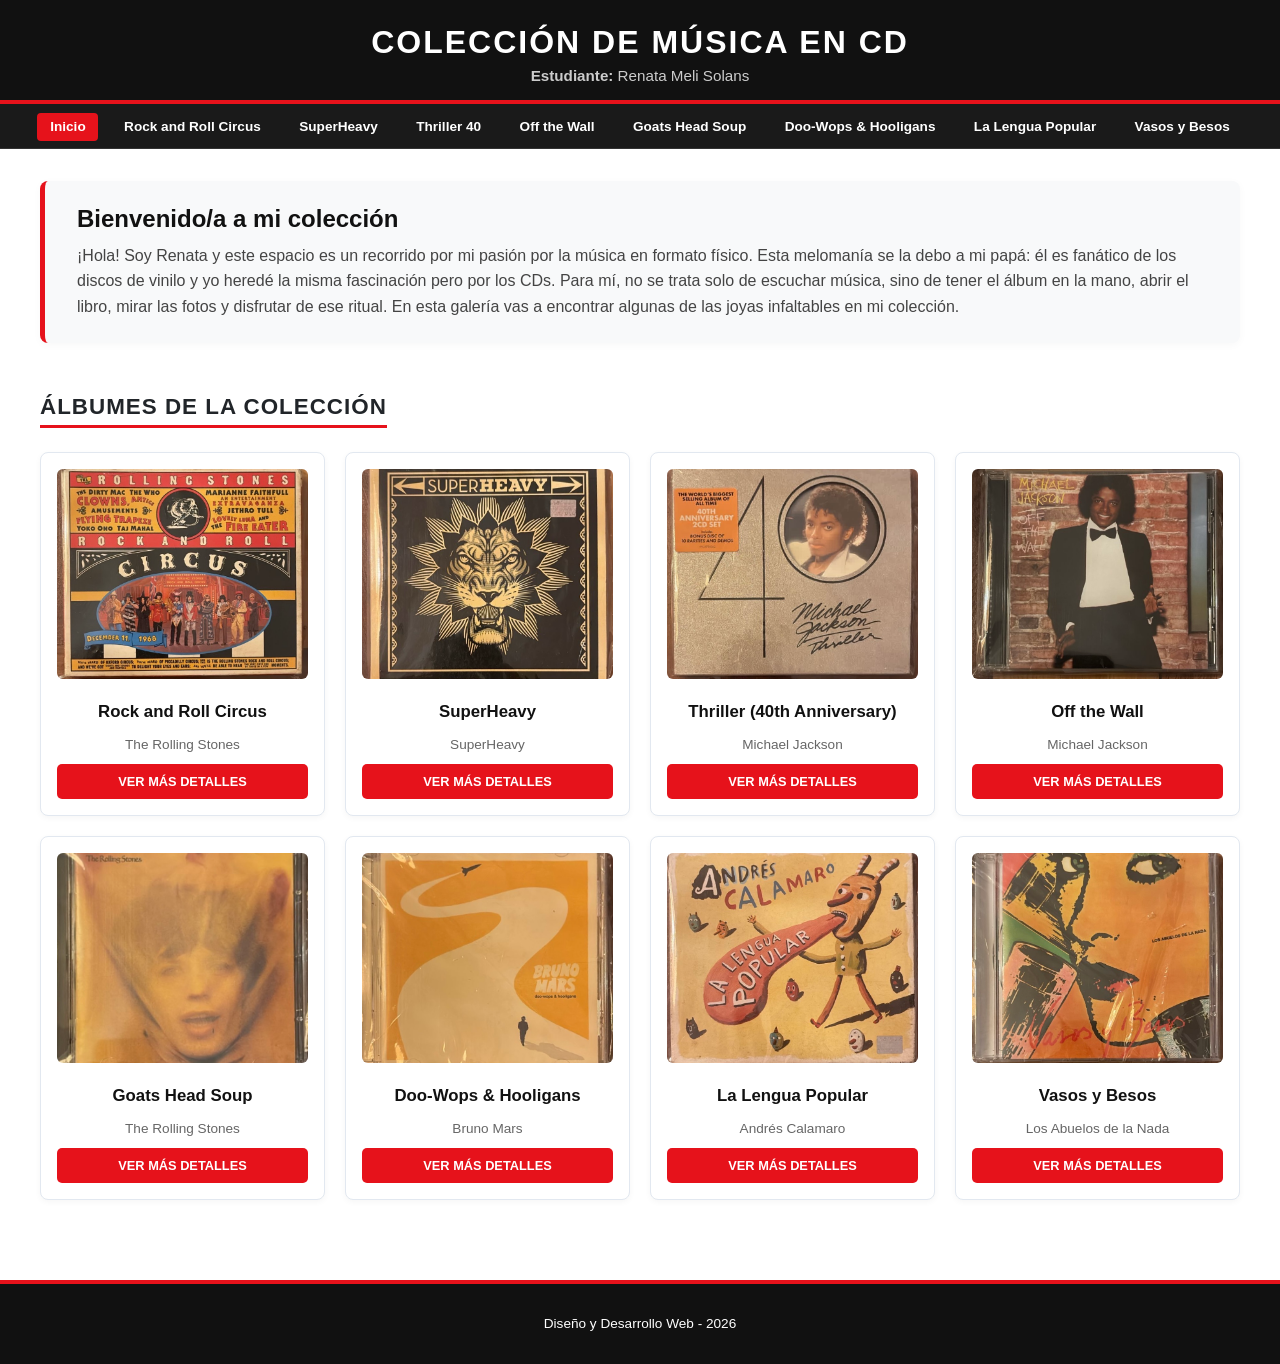
<file: index.html>
<!DOCTYPE html>
<html lang="es">
<head>
    <meta charset="UTF-8">
    <meta name="viewport" content="width=device-width, initial-scale=1.0">
    <title>Galería de CDs - Inicio</title>
    <link rel="stylesheet" href="css/style.css">
</head>
<body>

    <header>
        <h1>Colección de Música en CD</h1>
        <p><strong>Estudiante:</strong> Renata Meli Solans</p>
    </header>

    <nav>
        <ul>
            <li><a href="index.html" class="activo">Inicio</a></li>
            <li><a href="cd1.html">Rock and Roll Circus</a></li>
            <li><a href="cd2.html">SuperHeavy</a></li>
            <li><a href="cd3.html">Thriller 40</a></li>
            <li><a href="cd4.html">Off the Wall</a></li>
            <li><a href="cd5.html">Goats Head Soup</a></li>
            <li><a href="cd6.html">Doo-Wops & Hooligans</a></li>
            <li><a href="cd7.html">La Lengua Popular</a></li>
            <li><a href="cd8.html">Vasos y Besos</a></li>
        </ul>
    </nav>

    <main>
        <section class="presentacion">
            <h2>Bienvenido/a a mi colección</h2>
            <p>¡Hola! Soy Renata y este espacio es un recorrido por mi pasión por la música en formato físico. Esta melomanía se la debo a mi papá: él es fanático de los discos de vinilo y yo heredé la misma fascinación pero por los CDs. Para mí, no se trata solo de escuchar música, sino de tener el álbum en la mano, abrir el libro, mirar las fotos y disfrutar de ese ritual. En esta galería vas a encontrar algunas de las joyas infaltables en mi colección.</p>
        </section>
        
        <h2>Álbumes de la Colección</h2>
        
        <section class="galeria">
            <div class="tarjeta">
                <img src="img/rock-and-roll-circus.jpg" alt="The Rolling Stones - Rock and Roll Circus">
                <h3>Rock and Roll Circus</h3>
                <p>The Rolling Stones</p>
                <a href="cd1.html">Ver más detalles</a>
            </div>

            <div class="tarjeta">
                <img src="img/superheavy.jpg" alt="SuperHeavy - SuperHeavy">
                <h3>SuperHeavy</h3>
                <p>SuperHeavy</p>
                <a href="cd2.html">Ver más detalles</a>
            </div>

            <div class="tarjeta">
                <img src="img/thriller.jpg" alt="Michael Jackson - Thriller 40">
                <h3>Thriller (40th Anniversary)</h3>
                <p>Michael Jackson</p>
                <a href="cd3.html">Ver más detalles</a>
            </div>

            <div class="tarjeta">
                <img src="img/off-the-wall.jpg" alt="Michael Jackson - Off The Wall">
                <h3>Off the Wall</h3>
                <p>Michael Jackson</p>
                <a href="cd4.html">Ver más detalles</a>
            </div>

            <div class="tarjeta">
                <img src="img/goats-head-soup.jpg" alt="The Rolling Stones - Goats Head Soup">
                <h3>Goats Head Soup</h3>
                <p>The Rolling Stones</p>
                <a href="cd5.html">Ver más detalles</a>
            </div>

            <div class="tarjeta">
                <img src="img/doo-wops.jpg" alt="Bruno Mars - Doo-Wops & Hooligans">
                <h3>Doo-Wops & Hooligans</h3>
                <p>Bruno Mars</p>
                <a href="cd6.html">Ver más detalles</a>
            </div>

            <div class="tarjeta">
                <img src="img/la-lengua-popular.jpg" alt="Andrés Calamaro - La Lengua Popular">
                <h3>La Lengua Popular</h3>
                <p>Andrés Calamaro</p>
                <a href="cd7.html">Ver más detalles</a>
            </div>

            <div class="tarjeta">
                <img src="img/vasos-y-besos.jpg" alt="Los Abuelos de la Nada - Vasos y Besos">
                <h3>Vasos y Besos</h3>
                <p>Los Abuelos de la Nada</p>
                <a href="cd8.html">Ver más detalles</a>
            </div>
        </section>
    </main>

    <footer>
        <p>Diseño y Desarrollo Web - 2026</p>
    </footer>

</body>
</html>
</file>
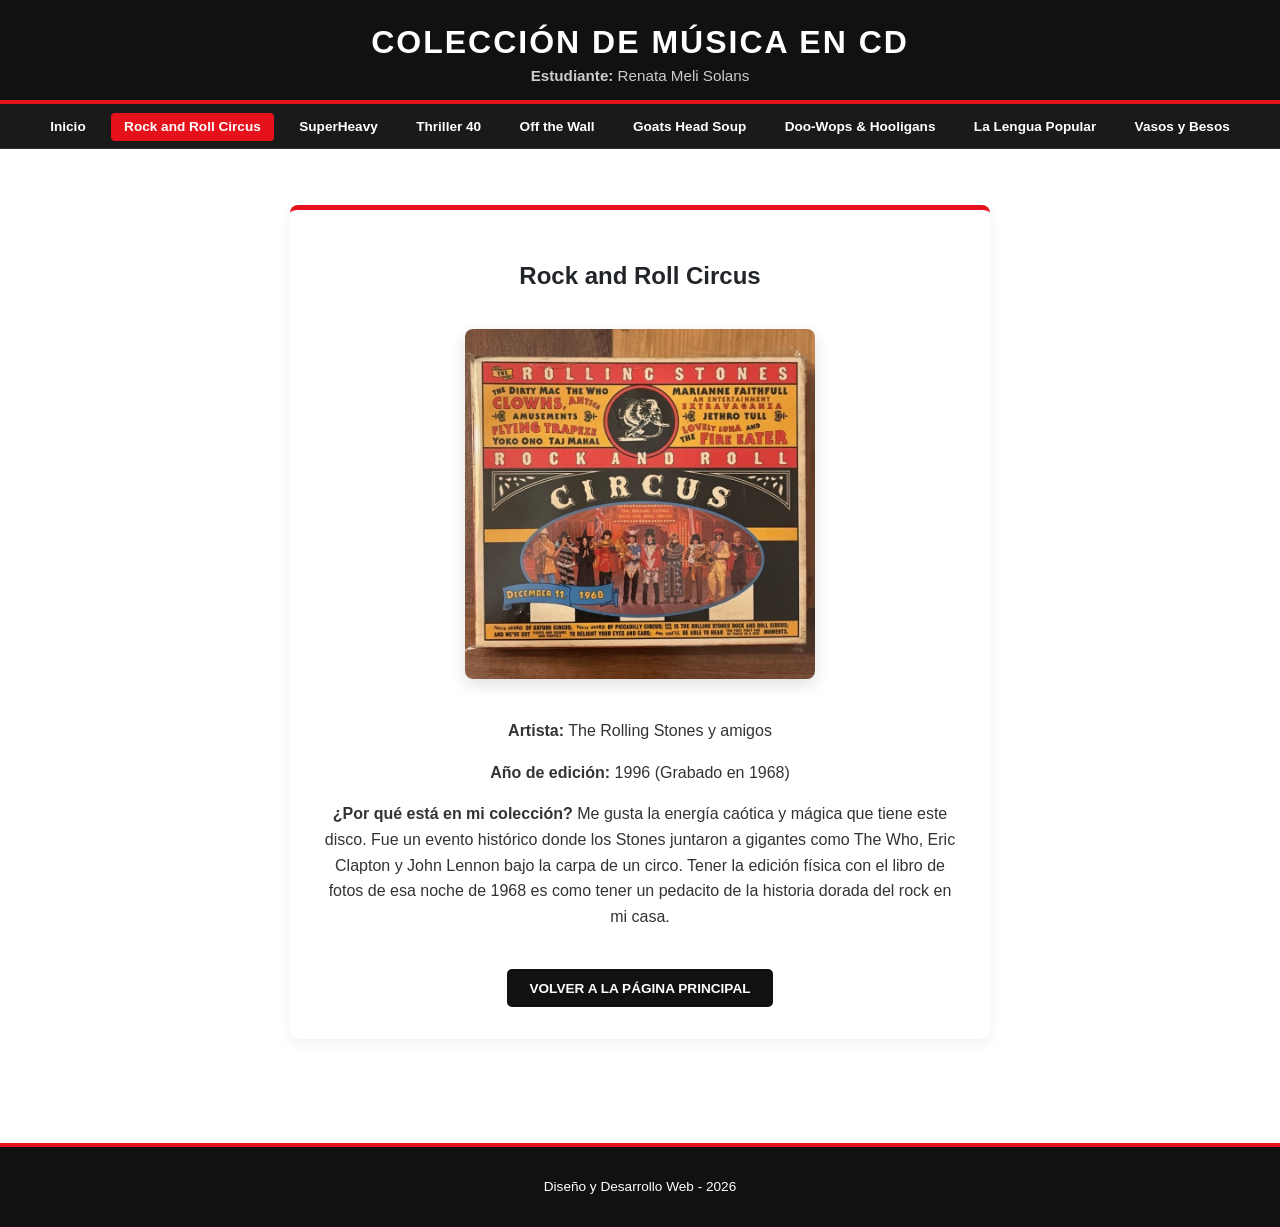
<file: cd1.html>
<!DOCTYPE html>
<html lang="es">
<head>
    <meta charset="UTF-8">
    <meta name="viewport" content="width=device-width, initial-scale=1.0">
    <title>Rock and Roll Circus - Detalle</title>
    <link rel="stylesheet" href="css/style.css">
</head>
<body>

    <header>
        <h1>Colección de Música en CD</h1>
        <p><strong>Estudiante:</strong> Renata Meli Solans</p>
    </header>

    <nav>
        <ul>
            <li><a href="index.html">Inicio</a></li>
            <li><a href="cd1.html" class="activo">Rock and Roll Circus</a></li>
            <li><a href="cd2.html">SuperHeavy</a></li>
            <li><a href="cd3.html">Thriller 40</a></li>
            <li><a href="cd4.html">Off the Wall</a></li>
            <li><a href="cd5.html">Goats Head Soup</a></li>
            <li><a href="cd6.html">Doo-Wops & Hooligans</a></li>
            <li><a href="cd7.html">La Lengua Popular</a></li>
            <li><a href="cd8.html">Vasos y Besos</a></li>
        </ul>
    </nav>

    <main>
        <section class="detalle-cd">
            <h2>Rock and Roll Circus</h2>
            <img src="img/rock-and-roll-circus.jpg" alt="The Rolling Stones - Rock and Roll Circus">
            <p><strong>Artista:</strong> The Rolling Stones y amigos</p>
            <p><strong>Año de edición:</strong> 1996 (Grabado en 1968)</p>
            <p><strong>¿Por qué está en mi colección?</strong> Me gusta la energía caótica y mágica que tiene este disco. Fue un evento histórico donde los Stones juntaron a gigantes como The Who, Eric Clapton y John Lennon bajo la carpa de un circo. Tener la edición física con el libro de fotos de esa noche de 1968 es como tener un pedacito de la historia dorada del rock en mi casa.</p>
            
            <a href="index.html" class="boton-volver">Volver a la página principal</a>
        </section>
    </main>

    <footer>
        <p>Diseño y Desarrollo Web - 2026</p>
    </footer>

</body>
</html>
</file>
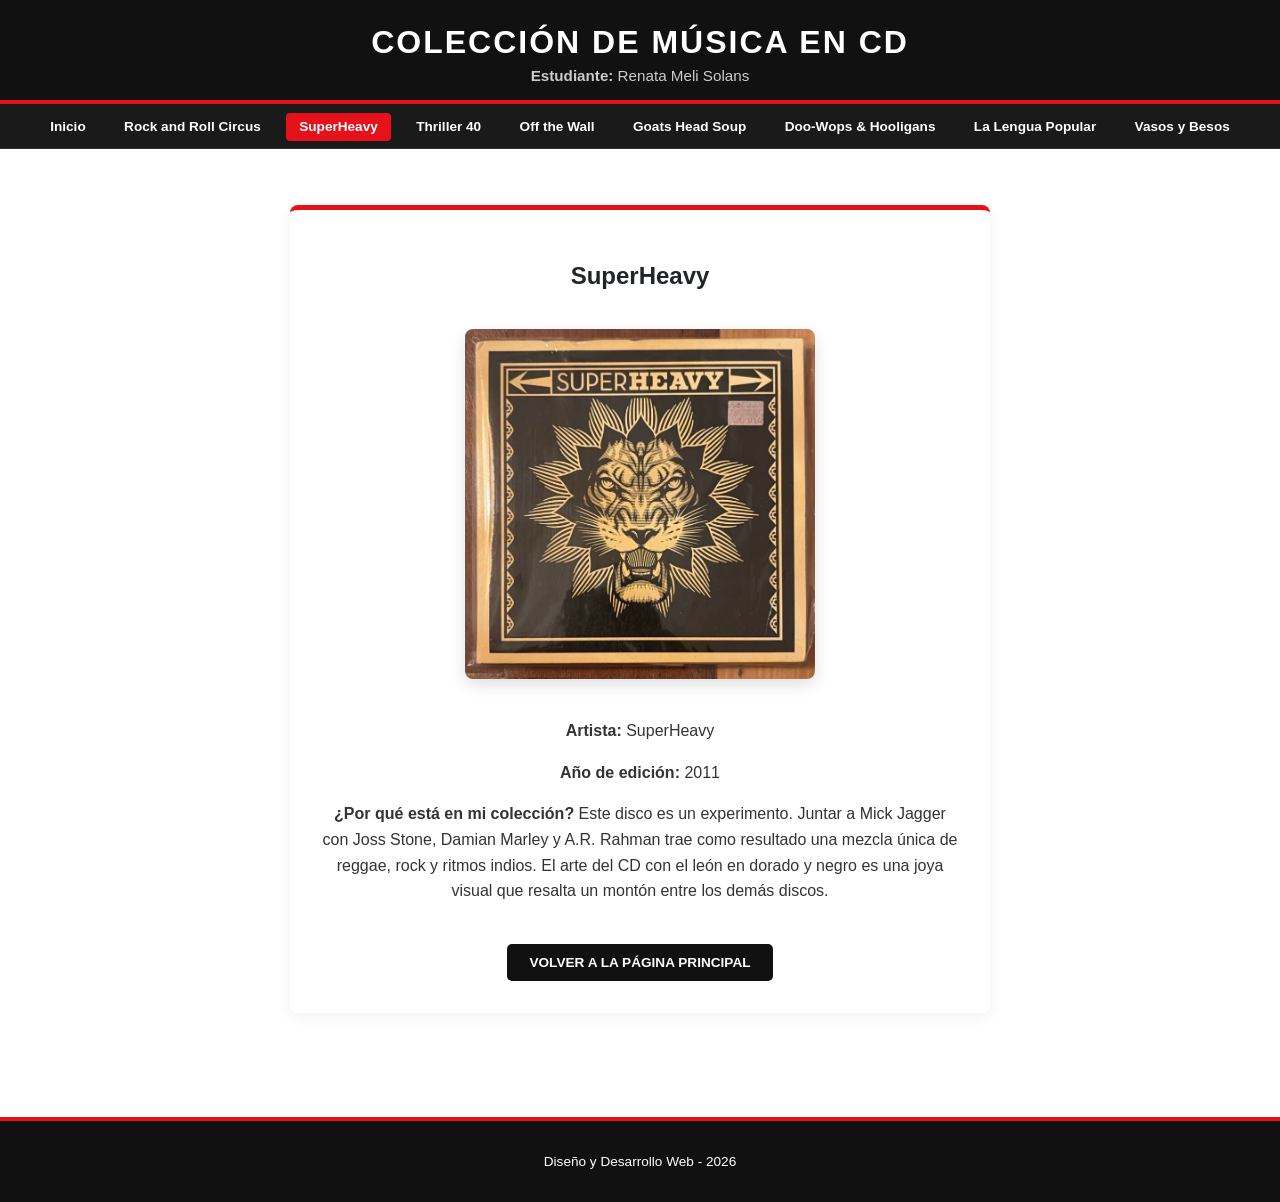
<file: cd2.html>
<!DOCTYPE html>
<html lang="es">
<head>
    <meta charset="UTF-8">
    <meta name="viewport" content="width=device-width, initial-scale=1.0">
    <title>SuperHeavy - Detalle</title>
    <link rel="stylesheet" href="css/style.css">
</head>
<body>

    <header>
        <h1>Colección de Música en CD</h1>
        <p><strong>Estudiante:</strong> Renata Meli Solans</p>
    </header>

    <nav>
        <ul>
            <li><a href="index.html">Inicio</a></li>
            <li><a href="cd1.html">Rock and Roll Circus</a></li>
            <li><a href="cd2.html" class="activo">SuperHeavy</a></li>
            <li><a href="cd3.html">Thriller 40</a></li>
            <li><a href="cd4.html">Off the Wall</a></li>
            <li><a href="cd5.html">Goats Head Soup</a></li>
            <li><a href="cd6.html">Doo-Wops & Hooligans</a></li>
            <li><a href="cd7.html">La Lengua Popular</a></li>
            <li><a href="cd8.html">Vasos y Besos</a></li>
        </ul>
    </nav>

    <main>
        <section class="detalle-cd">
            <h2>SuperHeavy</h2>
            <img src="img/superheavy.jpg" alt="SuperHeavy - SuperHeavy">
            <p><strong>Artista:</strong> SuperHeavy</p>
            <p><strong>Año de edición:</strong> 2011</p>
            <p><strong>¿Por qué está en mi colección?</strong> Este disco es un experimento. Juntar a Mick Jagger con Joss Stone, Damian Marley y A.R. Rahman trae como resultado una mezcla única de reggae, rock y ritmos indios. El arte del CD con el león en dorado y negro es una joya visual que resalta un montón entre los demás discos.</p>
            
            <a href="index.html" class="boton-volver">Volver a la página principal</a>
        </section>
    </main>

    <footer>
        <p>Diseño y Desarrollo Web - 2026</p>
    </footer>

</body>
</html>
</file>
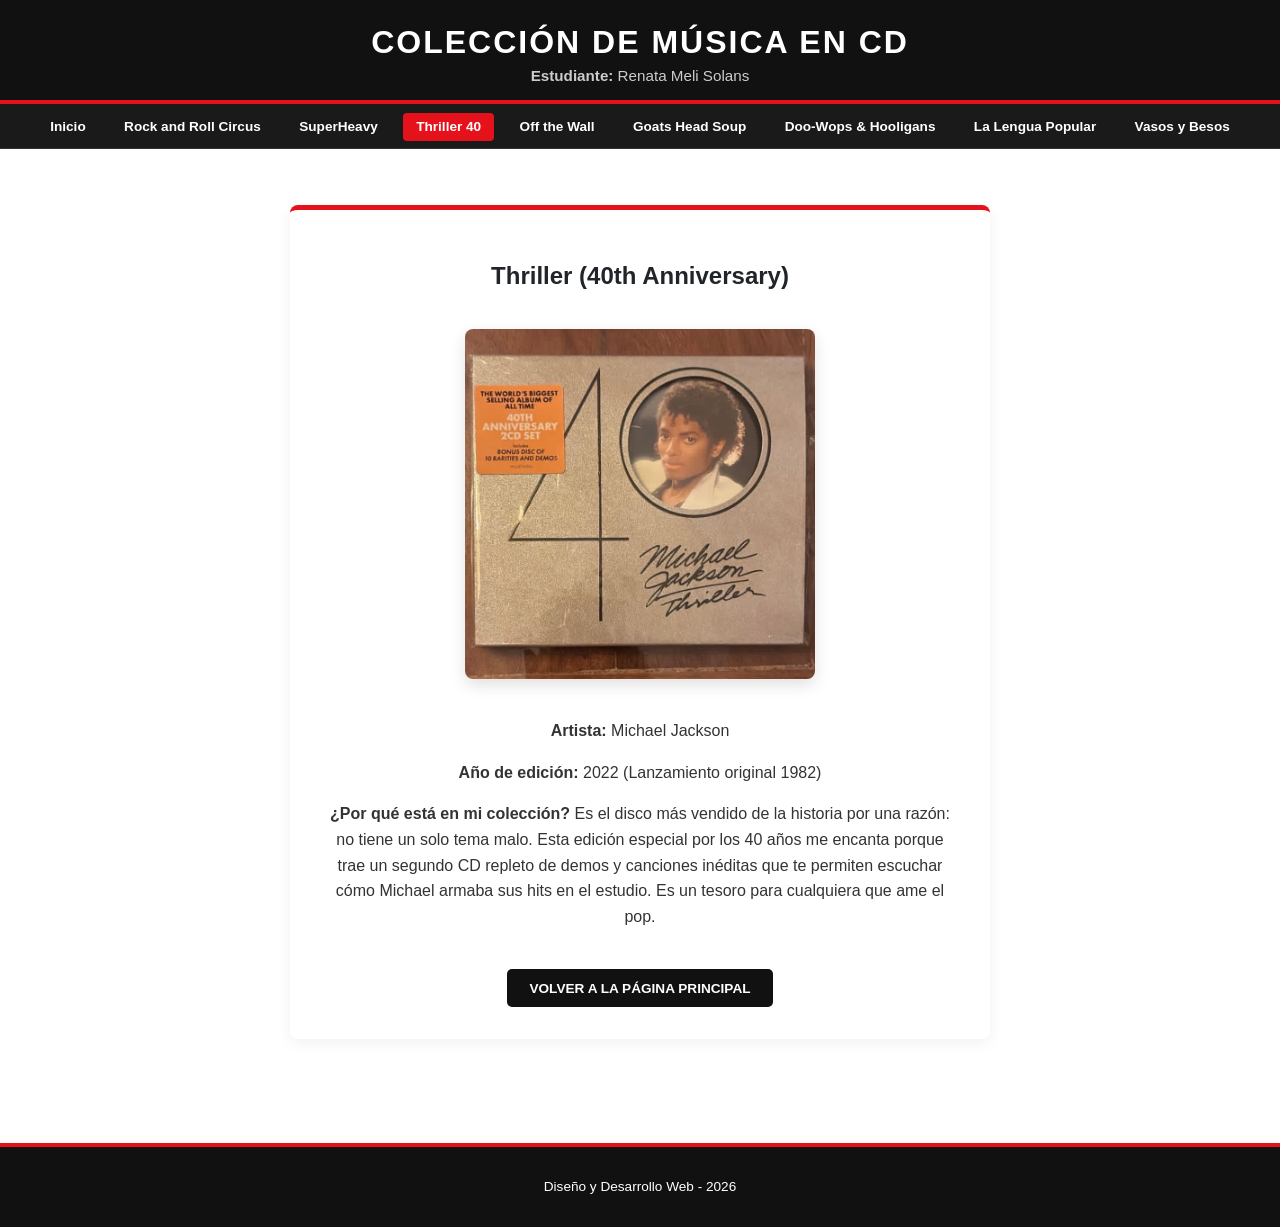
<file: cd3.html>
<!DOCTYPE html>
<html lang="es">
<head>
    <meta charset="UTF-8">
    <meta name="viewport" content="width=device-width, initial-scale=1.0">
    <title>Thriller (40th Anniversary) - Detalle</title>
    <link rel="stylesheet" href="css/style.css">
</head>
<body>

    <header>
        <h1>Colección de Música en CD</h1>
        <p><strong>Estudiante:</strong> Renata Meli Solans</p>
    </header>

    <nav>
        <ul>
            <li><a href="index.html">Inicio</a></li>
            <li><a href="cd1.html">Rock and Roll Circus</a></li>
            <li><a href="cd2.html">SuperHeavy</a></li>
            <li><a href="cd3.html" class="activo">Thriller 40</a></li>
            <li><a href="cd4.html">Off the Wall</a></li>
            <li><a href="cd5.html">Goats Head Soup</a></li>
            <li><a href="cd6.html">Doo-Wops & Hooligans</a></li>
            <li><a href="cd7.html">La Lengua Popular</a></li>
            <li><a href="cd8.html">Vasos y Besos</a></li>
        </ul>
    </nav>

    <main>
        <section class="detalle-cd">
            <h2>Thriller (40th Anniversary)</h2>
            <img src="img/thriller.jpg" alt="Michael Jackson - Thriller 40">
            <p><strong>Artista:</strong> Michael Jackson</p>
            <p><strong>Año de edición:</strong> 2022 (Lanzamiento original 1982)</p>
            <p><strong>¿Por qué está en mi colección?</strong> Es el disco más vendido de la historia por una razón: no tiene un solo tema malo. Esta edición especial por los 40 años me encanta porque trae un segundo CD repleto de demos y canciones inéditas que te permiten escuchar cómo Michael armaba sus hits en el estudio. Es un tesoro para cualquiera que ame el pop.</p>
            
            <a href="index.html" class="boton-volver">Volver a la página principal</a>
        </section>
    </main>

    <footer>
        <p>Diseño y Desarrollo Web - 2026</p>
    </footer>

</body>
</html>
</file>
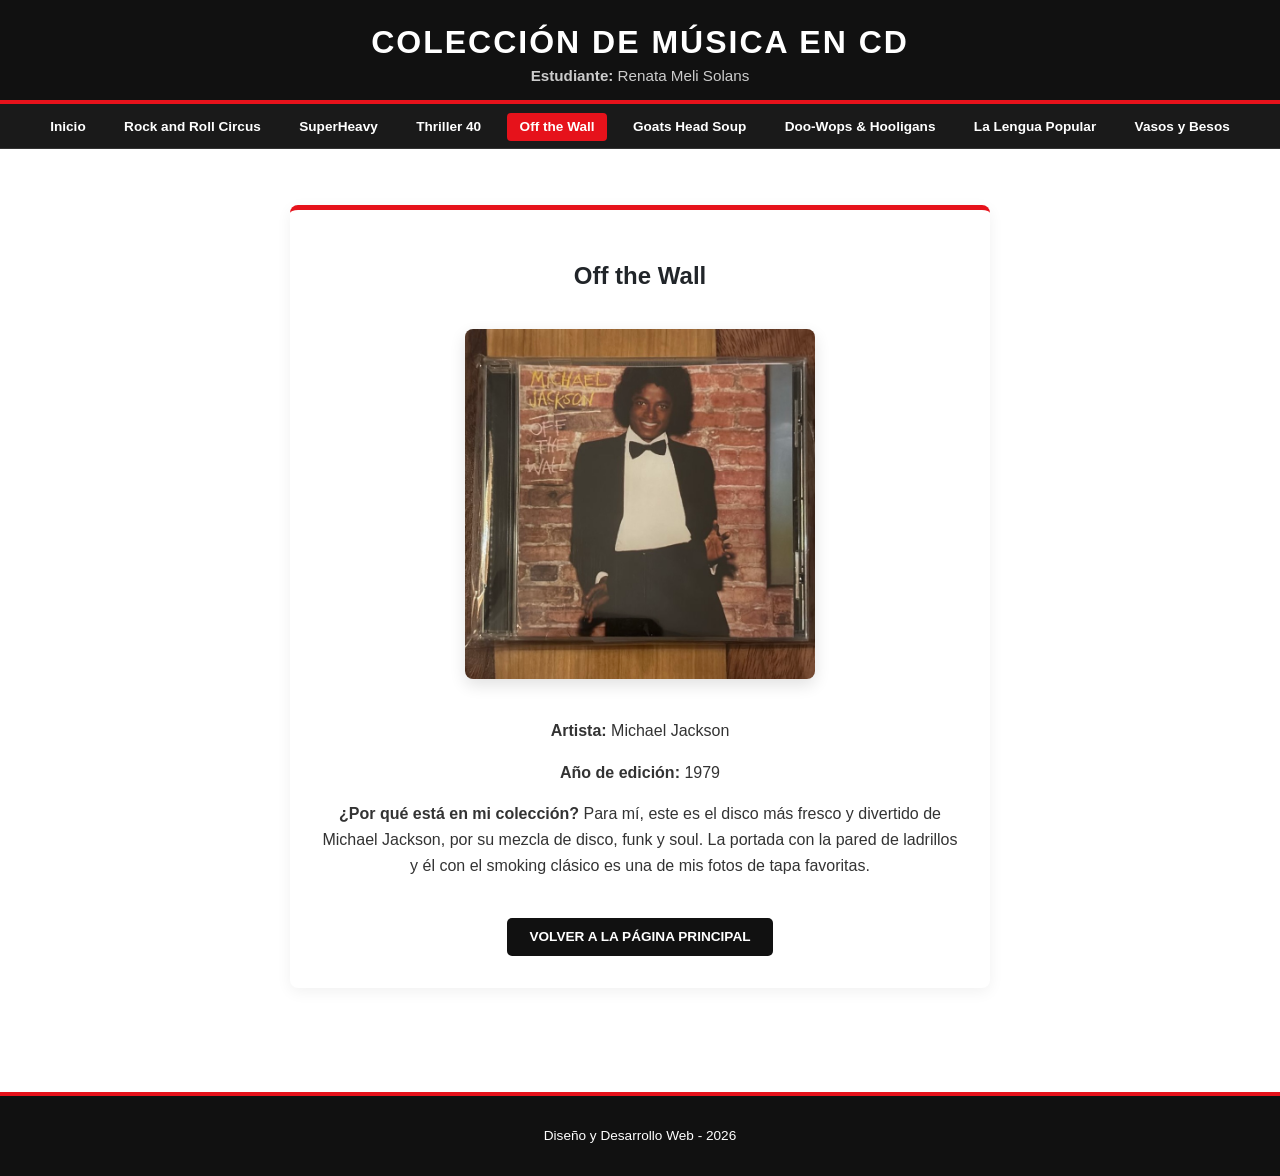
<file: cd4.html>
<!DOCTYPE html>
<html lang="es">
<head>
    <meta charset="UTF-8">
    <meta name="viewport" content="width=device-width, initial-scale=1.0">
    <title>Off the Wall - Detalle</title>
    <link rel="stylesheet" href="css/style.css">
</head>
<body>

    <header>
        <h1>Colección de Música en CD</h1>
        <p><strong>Estudiante:</strong> Renata Meli Solans</p>
    </header>

    <nav>
        <ul>
            <li><a href="index.html">Inicio</a></li>
            <li><a href="cd1.html">Rock and Roll Circus</a></li>
            <li><a href="cd2.html">SuperHeavy</a></li>
            <li><a href="cd3.html">Thriller 40</a></li>
            <li><a href="cd4.html" class="activo">Off the Wall</a></li>
            <li><a href="cd5.html">Goats Head Soup</a></li>
            <li><a href="cd6.html">Doo-Wops & Hooligans</a></li>
            <li><a href="cd7.html">La Lengua Popular</a></li>
            <li><a href="cd8.html">Vasos y Besos</a></li>
        </ul>
    </nav>

    <main>
        <section class="detalle-cd">
            <h2>Off the Wall</h2>
            <img src="img/off-the-wall.jpg" alt="Michael Jackson - Off The Wall">
            <p><strong>Artista:</strong> Michael Jackson</p>
            <p><strong>Año de edición:</strong> 1979</p>
            <p><strong>¿Por qué está en mi colección?</strong> Para mí, este es el disco más fresco y divertido de Michael Jackson, por su mezcla de disco, funk y soul. La portada con la pared de ladrillos y él con el smoking clásico es una de mis fotos de tapa favoritas.</p>
            
            <a href="index.html" class="boton-volver">Volver a la página principal</a>
        </section>
    </main>

    <footer>
        <p>Diseño y Desarrollo Web - 2026</p>
    </footer>

</body>
</html>
</file>
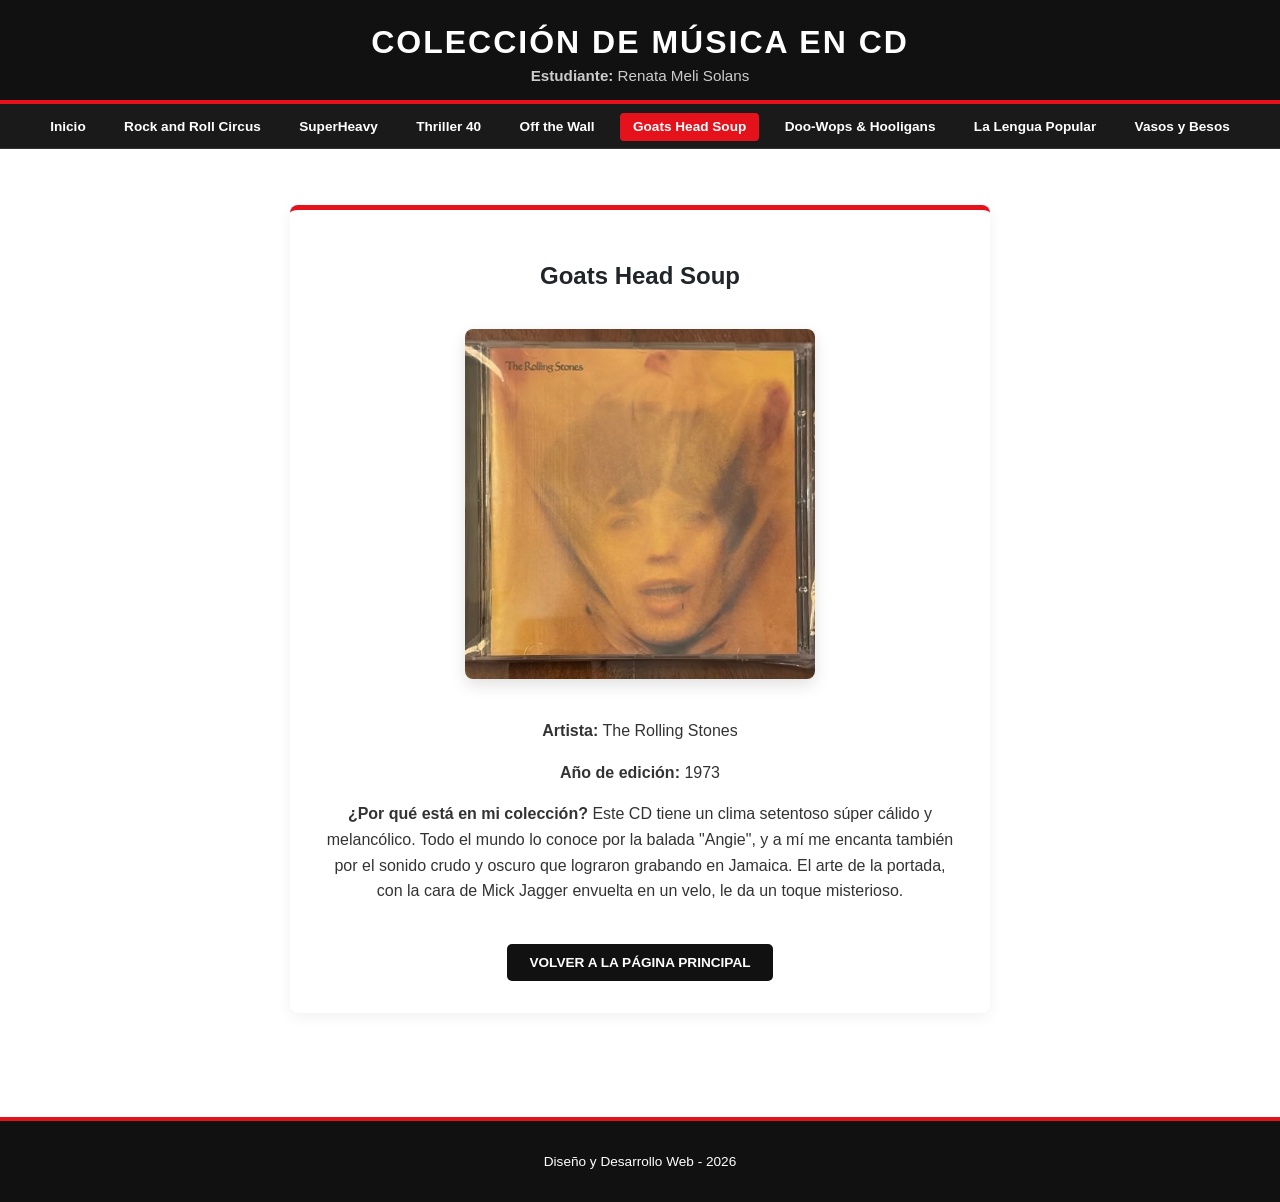
<file: cd5.html>
<!DOCTYPE html>
<html lang="es">
<head>
    <meta charset="UTF-8">
    <meta name="viewport" content="width=device-width, initial-scale=1.0">
    <title>Goats Head Soup - Detalle</title>
    <link rel="stylesheet" href="css/style.css">
</head>
<body>

    <header>
        <h1>Colección de Música en CD</h1>
        <p><strong>Estudiante:</strong> Renata Meli Solans</p>
    </header>

    <nav>
        <ul>
            <li><a href="index.html">Inicio</a></li>
            <li><a href="cd1.html">Rock and Roll Circus</a></li>
            <li><a href="cd2.html">SuperHeavy</a></li>
            <li><a href="cd3.html">Thriller 40</a></li>
            <li><a href="cd4.html">Off the Wall</a></li>
            <li><a href="cd5.html" class="activo">Goats Head Soup</a></li>
            <li><a href="cd6.html">Doo-Wops & Hooligans</a></li>
            <li><a href="cd7.html">La Lengua Popular</a></li>
            <li><a href="cd8.html">Vasos y Besos</a></li>
        </ul>
    </nav>

    <main>
        <section class="detalle-cd">
            <h2>Goats Head Soup</h2>
            <img src="img/goats-head-soup.jpg" alt="The Rolling Stones - Goats Head Soup">
            <p><strong>Artista:</strong> The Rolling Stones</p>
            <p><strong>Año de edición:</strong> 1973</p>
            <p><strong>¿Por qué está en mi colección?</strong> Este CD tiene un clima setentoso súper cálido y melancólico. Todo el mundo lo conoce por la balada "Angie", y a mí me encanta también por el sonido crudo y oscuro que lograron grabando en Jamaica. El arte de la portada, con la cara de Mick Jagger envuelta en un velo, le da un toque misterioso.</p>
            
            <a href="index.html" class="boton-volver">Volver a la página principal</a>
        </section>
    </main>

    <footer>
        <p>Diseño y Desarrollo Web - 2026</p>
    </footer>

</body>
</html>
</file>
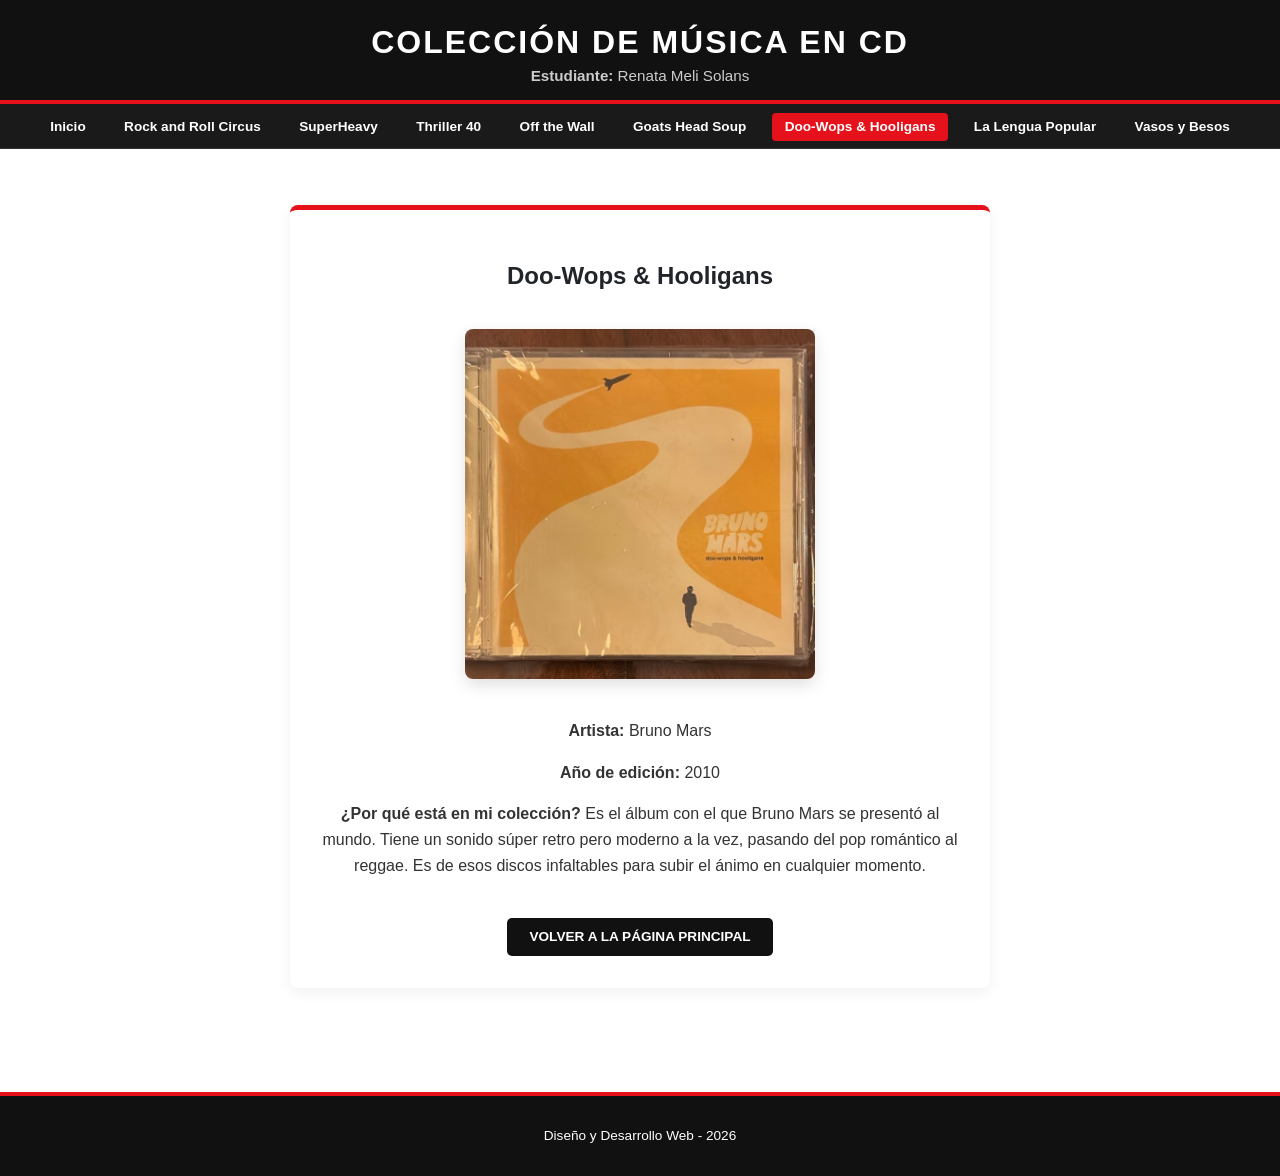
<file: cd6.html>
<!DOCTYPE html>
<html lang="es">
<head>
    <meta charset="UTF-8">
    <meta name="viewport" content="width=device-width, initial-scale=1.0">
    <title>Doo-Wops & Hooligans - Detalle</title>
    <link rel="stylesheet" href="css/style.css">
</head>
<body>

    <header>
        <h1>Colección de Música en CD</h1>
        <p><strong>Estudiante:</strong> Renata Meli Solans</p>
    </header>

    <nav>
        <ul>
            <li><a href="index.html">Inicio</a></li>
            <li><a href="cd1.html">Rock and Roll Circus</a></li>
            <li><a href="cd2.html">SuperHeavy</a></li>
            <li><a href="cd3.html">Thriller 40</a></li>
            <li><a href="cd4.html">Off the Wall</a></li>
            <li><a href="cd5.html">Goats Head Soup</a></li>
            <li><a href="cd6.html" class="activo">Doo-Wops & Hooligans</a></li>
            <li><a href="cd7.html">La Lengua Popular</a></li>
            <li><a href="cd8.html">Vasos y Besos</a></li>
        </ul>
    </nav>

    <main>
        <section class="detalle-cd">
            <h2>Doo-Wops & Hooligans</h2>
            <img src="img/doo-wops.jpg" alt="Bruno Mars - Doo-Wops & Hooligans">
            <p><strong>Artista:</strong> Bruno Mars</p>
            <p><strong>Año de edición:</strong> 2010</p>
            <p><strong>¿Por qué está en mi colección?</strong> Es el álbum con el que Bruno Mars se presentó al mundo. Tiene un sonido súper retro pero moderno a la vez, pasando del pop romántico al reggae. Es de esos discos infaltables para subir el ánimo en cualquier momento.</p>
            
            <a href="index.html" class="boton-volver">Volver a la página principal</a>
        </section>
    </main>

    <footer>
        <p>Diseño y Desarrollo Web - 2026</p>
    </footer>

</body>
</html>
</file>
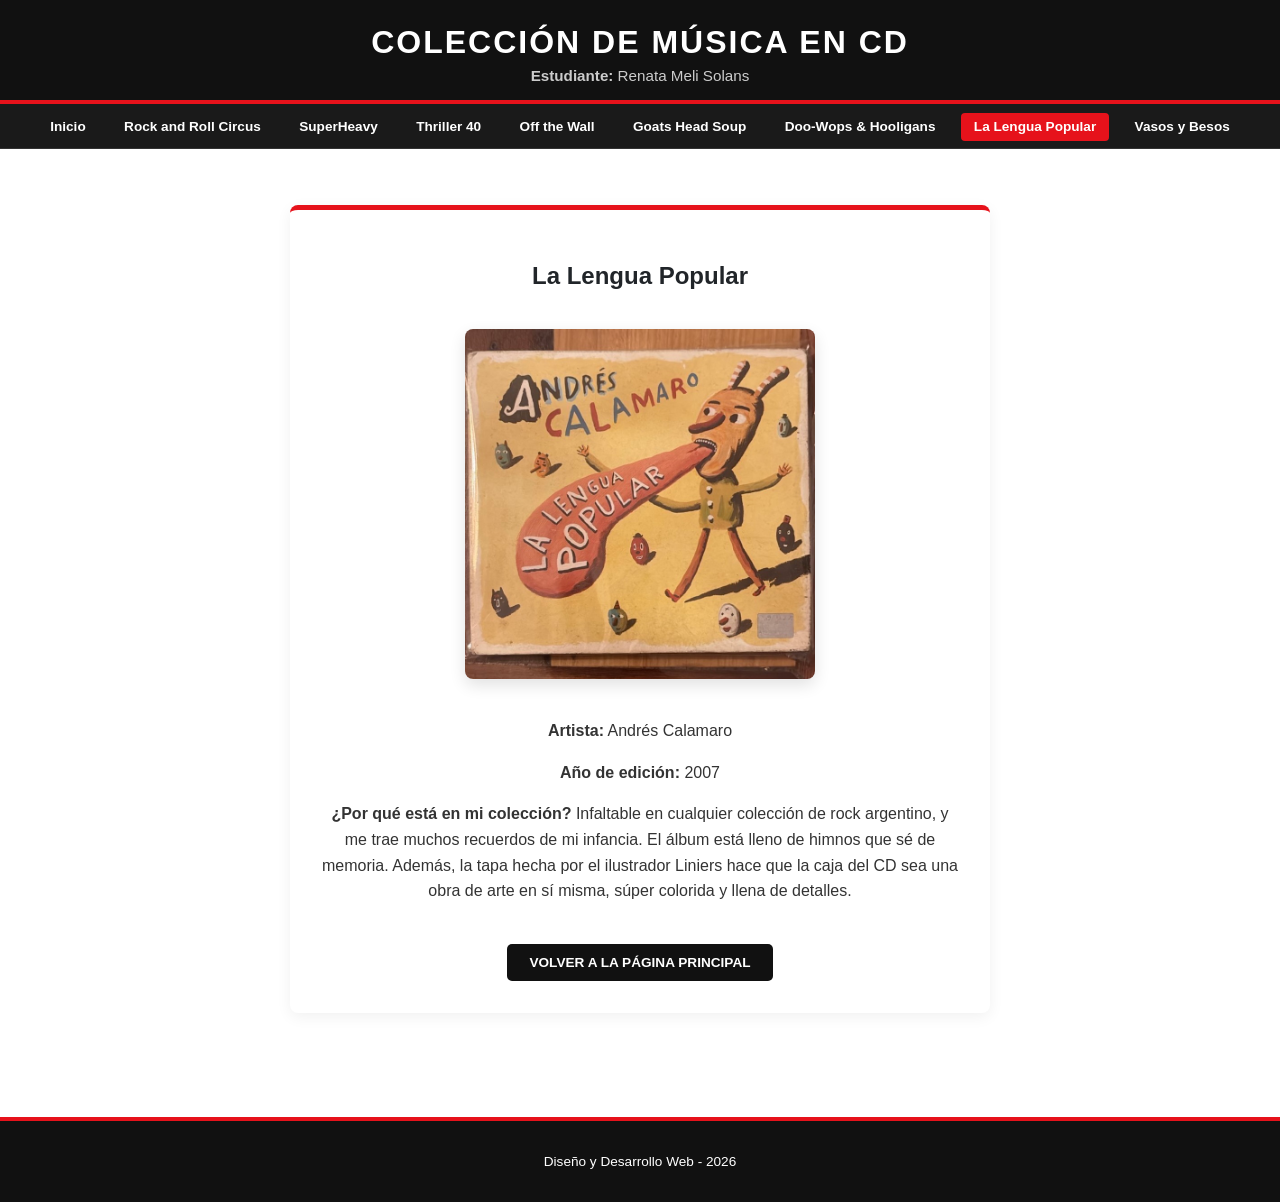
<file: cd7.html>
<!DOCTYPE html>
<html lang="es">
<head>
    <meta charset="UTF-8">
    <meta name="viewport" content="width=device-width, initial-scale=1.0">
    <title>La Lengua Popular - Detalle</title>
    <link rel="stylesheet" href="css/style.css">
</head>
<body>

    <header>
        <h1>Colección de Música en CD</h1>
        <p><strong>Estudiante:</strong> Renata Meli Solans</p>
    </header>

    <nav>
        <ul>
            <li><a href="index.html">Inicio</a></li>
            <li><a href="cd1.html">Rock and Roll Circus</a></li>
            <li><a href="cd2.html">SuperHeavy</a></li>
            <li><a href="cd3.html">Thriller 40</a></li>
            <li><a href="cd4.html">Off the Wall</a></li>
            <li><a href="cd5.html">Goats Head Soup</a></li>
            <li><a href="cd6.html">Doo-Wops & Hooligans</a></li>
            <li><a href="cd7.html" class="activo">La Lengua Popular</a></li>
            <li><a href="cd8.html">Vasos y Besos</a></li>
        </ul>
    </nav>

    <main>
        <section class="detalle-cd">
            <h2>La Lengua Popular</h2>
            <img src="img/la-lengua-popular.jpg" alt="Andrés Calamaro - La Lengua Popular">
            <p><strong>Artista:</strong> Andrés Calamaro</p>
            <p><strong>Año de edición:</strong> 2007</p>
            <p><strong>¿Por qué está en mi colección?</strong> Infaltable en cualquier colección de rock argentino, y me trae muchos recuerdos de mi infancia. El álbum está lleno de himnos que sé de memoria. Además, la tapa hecha por el ilustrador Liniers hace que la caja del CD sea una obra de arte en sí misma, súper colorida y llena de detalles.</p>
            
            <a href="index.html" class="boton-volver">Volver a la página principal</a>
        </section>
    </main>

    <footer>
        <p>Diseño y Desarrollo Web - 2026</p>
    </footer>

</body>
</html>
</file>
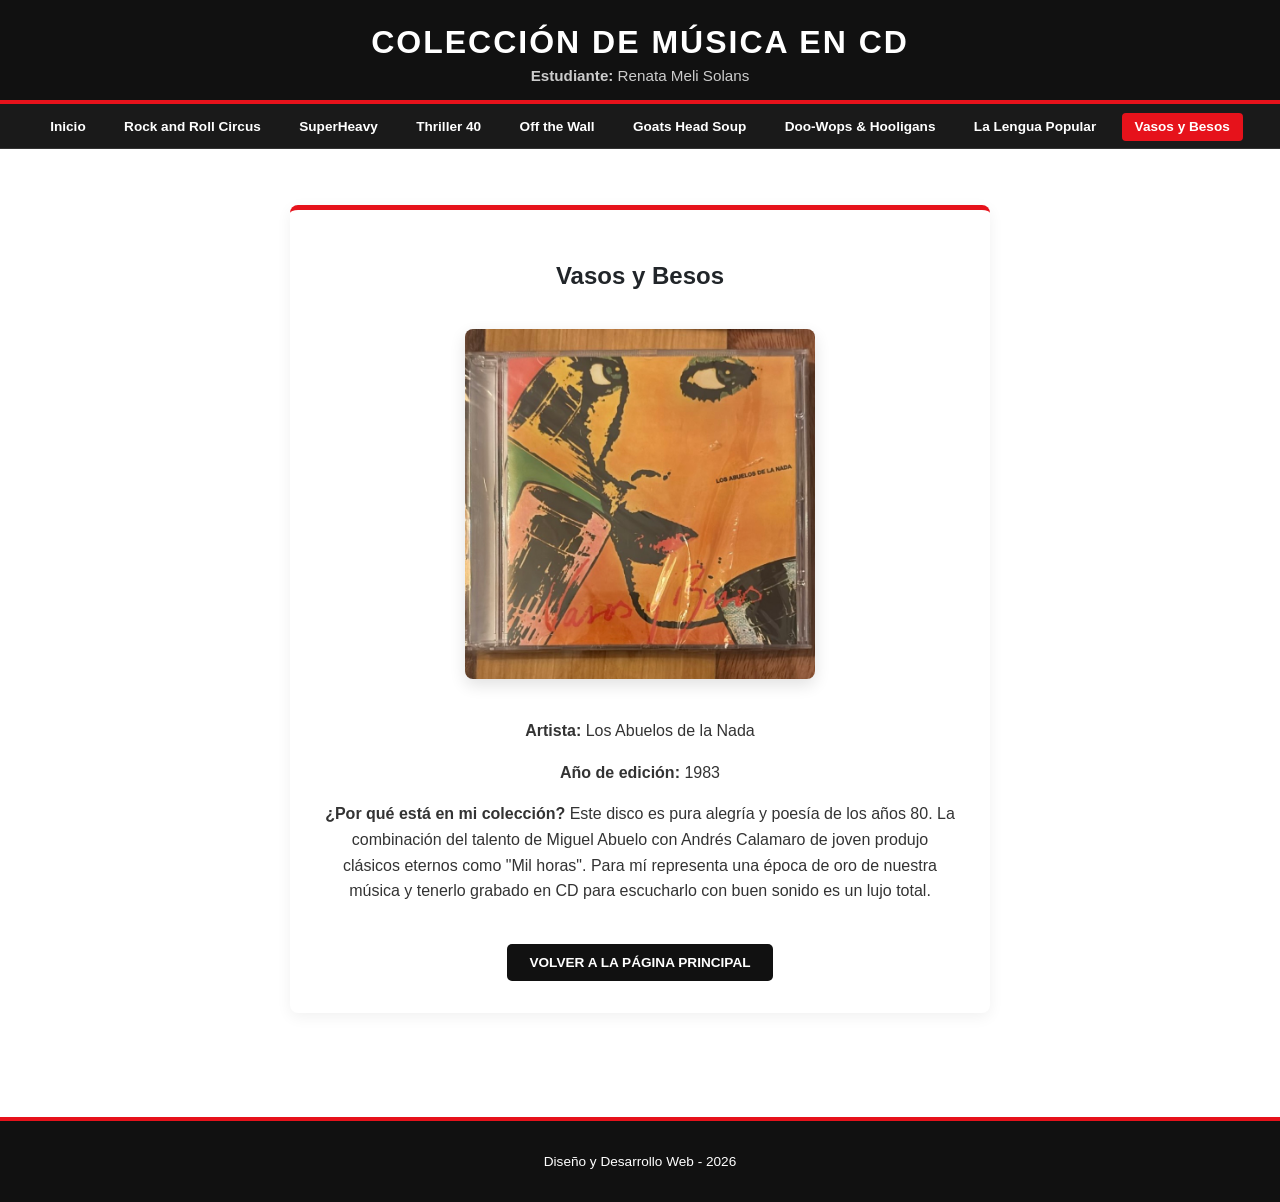
<file: cd8.html>
<!DOCTYPE html>
<html lang="es">
<head>
    <meta charset="UTF-8">
    <meta name="viewport" content="width=device-width, initial-scale=1.0">
    <title>Vasos y Besos - Detalle</title>
    <link rel="stylesheet" href="css/style.css">
</head>
<body>

    <header>
        <h1>Colección de Música en CD</h1>
        <p><strong>Estudiante:</strong> Renata Meli Solans</p>
    </header>

    <nav>
        <ul>
            <li><a href="index.html">Inicio</a></li>
            <li><a href="cd1.html">Rock and Roll Circus</a></li>
            <li><a href="cd2.html">SuperHeavy</a></li>
            <li><a href="cd3.html">Thriller 40</a></li>
            <li><a href="cd4.html">Off the Wall</a></li>
            <li><a href="cd5.html">Goats Head Soup</a></li>
            <li><a href="cd6.html">Doo-Wops & Hooligans</a></li>
            <li><a href="cd7.html">La Lengua Popular</a></li>
            <li><a href="cd8.html" class="activo">Vasos y Besos</a></li>
        </ul>
    </nav>

    <main>
        <section class="detalle-cd">
            <h2>Vasos y Besos</h2>
            <img src="img/vasos-y-besos.jpg" alt="Los Abuelos de la Nada - Vasos y Besos">
            <p><strong>Artista:</strong> Los Abuelos de la Nada</p>
            <p><strong>Año de edición:</strong> 1983</p>
            <p><strong>¿Por qué está en mi colección?</strong> Este disco es pura alegría y poesía de los años 80. La combinación del talento de Miguel Abuelo con Andrés Calamaro de joven produjo clásicos eternos como "Mil horas". Para mí representa una época de oro de nuestra música y tenerlo grabado en CD para escucharlo con buen sonido es un lujo total.</p>
            
            <a href="index.html" class="boton-volver">Volver a la página principal</a>
        </section>
    </main>

    <footer>
        <p>Diseño y Desarrollo Web - 2026</p>
    </footer>

</body>
</html>
</file>
<file: css/style.css>
* {
    box-sizing: border-box;
}

body {
    font-family: 'Segoe UI', Tahoma, Geneva, Verdana, sans-serif;
    background-color: #ffffff;
    color: #212529;
    margin: 0;
    padding: 0;
    width: 100%;
}

header {
    background-color: #111111;
    color: #ffffff;
    text-align: center;
    padding: 1.5rem 1rem 1rem 1rem;
    border-bottom: 4px solid #e6121b;
    width: 100%;
}

header h1 {
    margin: 0 0 0.4rem 0;
    font-size: 2rem;
    text-transform: uppercase;
    letter-spacing: 2px;
}

header p {
    margin: 0;
    color: #cccccc;
    font-size: 0.95rem;
}

/* Barra de Navegacion */
nav {
    background-color: #1a1a1a;
    padding: 0.8rem 1rem;
    text-align: center;
    border-bottom: 1px solid #333333;
}

nav ul {
    list-style: none;
    margin: 0;
    padding: 0;
    display: flex;
    flex-wrap: wrap;
    justify-content: center;
    gap: 0.8rem;
}

nav a {
    color: #ffffff;
    text-decoration: none;
    font-size: 0.85rem;
    font-weight: 600;
    padding: 0.4rem 0.8rem;
    border-radius: 4px;
    transition: background-color 0.2s ease;
}

nav a:hover, nav a.activo {
    background-color: #e6121b;
    color: #ffffff;
}

footer {
    background-color: #111111;
    color: #ffffff;
    text-align: center;
    padding: 1.2rem;
    margin-top: 3rem;
    font-size: 0.85rem;
    border-top: 4px solid #e6121b;
    width: 100%;
}

a {
    color: #e6121b;
    text-decoration: none;
}

main {
    width: 100%;
    padding: 2rem 2.5rem;
}

.presentacion {
    background-color: #f8f9fa;
    padding: 1.5rem 2rem;
    margin-bottom: 2rem;
    border-radius: 8px;
    border-left: 5px solid #e6121b;
    box-shadow: 0 2px 8px rgba(0,0,0,0.03);
}

.presentacion h2 {
    margin-top: 0;
    margin-bottom: 0.6rem;
    color: #111111;
    font-size: 1.5rem;
}

.presentacion p {
    margin-top: 0;
    margin-bottom: 0;
    line-height: 1.6;
    color: #444444;
    font-size: 1rem;
}

main > h2 {
    font-size: 1.4rem;
    text-transform: uppercase;
    letter-spacing: 1px;
    border-bottom: 3px solid #e6121b;
    display: inline-block;
    padding-bottom: 0.3rem;
    margin-bottom: 1.5rem;
}

.galeria {
    display: flex;
    gap: 1.25rem;
    flex-wrap: wrap;
    justify-content: center;
    align-items: stretch;
    width: 100%;
}

.tarjeta {
    background-color: #ffffff;
    border: 1px solid #e2e8f0;
    border-radius: 8px;
    padding: 1rem;
    flex: 1 1 calc(25% - 1.25rem);
    min-width: 250px;
    max-width: 310px;
    display: flex;
    flex-direction: column;
    justify-content: space-between;
    text-align: center;
    transition: all 0.25s ease;
    box-shadow: 0 2px 6px rgba(0,0,0,0.04);
}

.tarjeta:hover {
    transform: translateY(-5px);
    box-shadow: 0 8px 16px rgba(230, 18, 27, 0.15);
    border-color: #e6121b;
}

.tarjeta img {
    width: 100%;
    height: 210px;
    object-fit: cover;
    border-radius: 6px;
}

.tarjeta h3 {
    font-size: 1.05rem;
    margin: 0.8rem 0 0.3rem 0;
    color: #111111;
    min-height: 2.4em;
    display: flex;
    align-items: center;
    justify-content: center;
}

.tarjeta p {
    color: #666666;
    font-size: 0.85rem;
    margin: 0 0 0.8rem 0;
}

.tarjeta a {
    display: block;
    background-color: #e6121b;
    color: #ffffff;
    padding: 0.6rem 0;
    border-radius: 5px;
    font-size: 0.8rem;
    font-weight: bold;
    text-transform: uppercase;
    transition: background-color 0.2s ease;
}

.tarjeta a:hover {
    background-color: #111111;
    text-decoration: none;
}

.detalle-cd {
    background-color: #ffffff;
    padding: 2rem;
    border-radius: 8px;
    border-top: 5px solid #e6121b;
    box-shadow: 0 4px 15px rgba(0,0,0,0.06);
    text-align: center;
    max-width: 700px;
    margin: 1.5rem auto;
}

.detalle-cd img {
    max-width: 350px;
    width: 100%;
    height: auto;
    max-height: 350px;
    object-fit: cover;
    border-radius: 8px;
    box-shadow: 0 6px 16px rgba(0,0,0,0.12);
    margin: 1.2rem 0;
}

.detalle-cd p {
    line-height: 1.6;
    color: #333333;
}

.boton-volver {
    display: inline-block;
    margin-top: 1.5rem;
    padding: 0.7rem 1.4rem;
    background-color: #111111;
    color: #ffffff !important;
    border-radius: 5px;
    font-size: 0.85rem;
    font-weight: bold;
    text-transform: uppercase;
}

.boton-volver:hover {
    background-color: #e6121b;
    text-decoration: none;
}

/* Media Queries para Responsive */
@media (max-width: 992px) {
    .tarjeta {
        flex: 1 1 calc(50% - 1.25rem);
        max-width: 100%;
    }
}

@media (max-width: 600px) {
    main {
        padding: 1rem;
    }
    nav ul {
        flex-direction: column;
        gap: 0.4rem;
    }
    .tarjeta {
        flex: 1 1 100%;
    }
}
</file>
